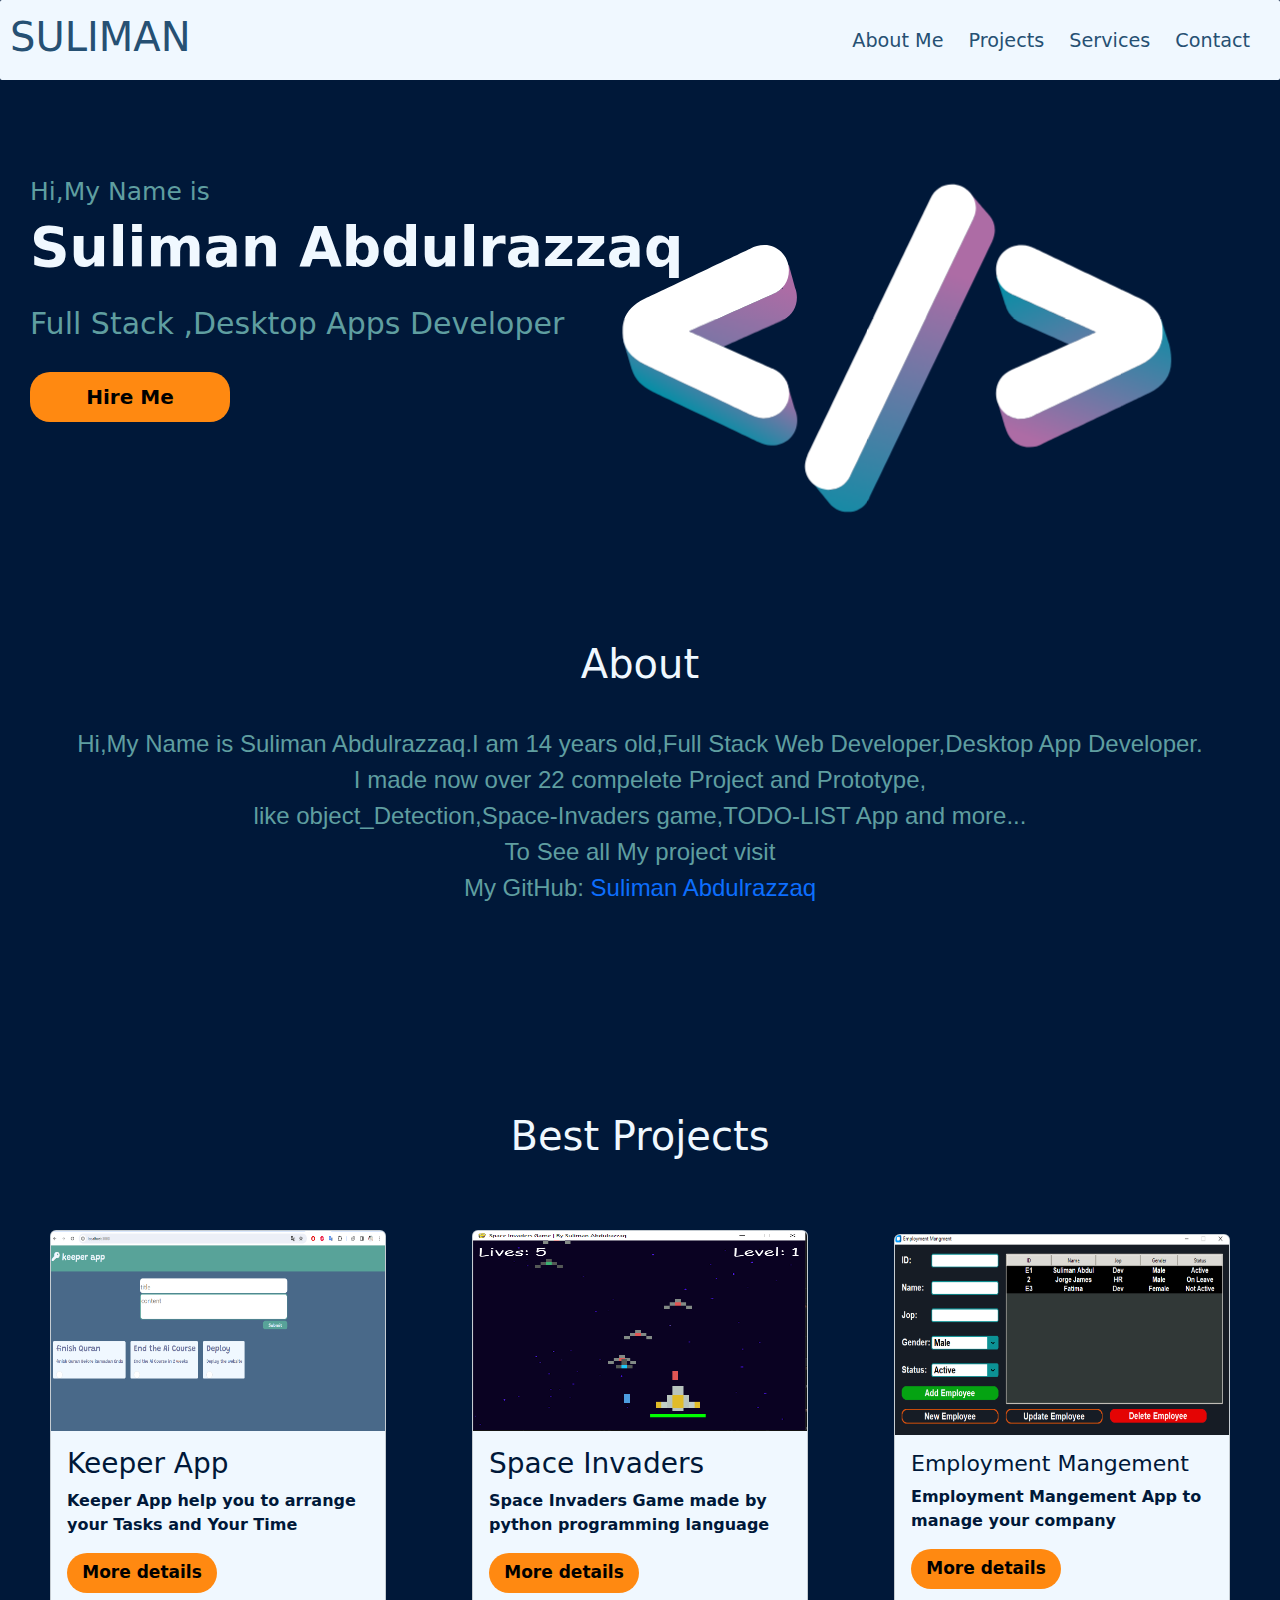
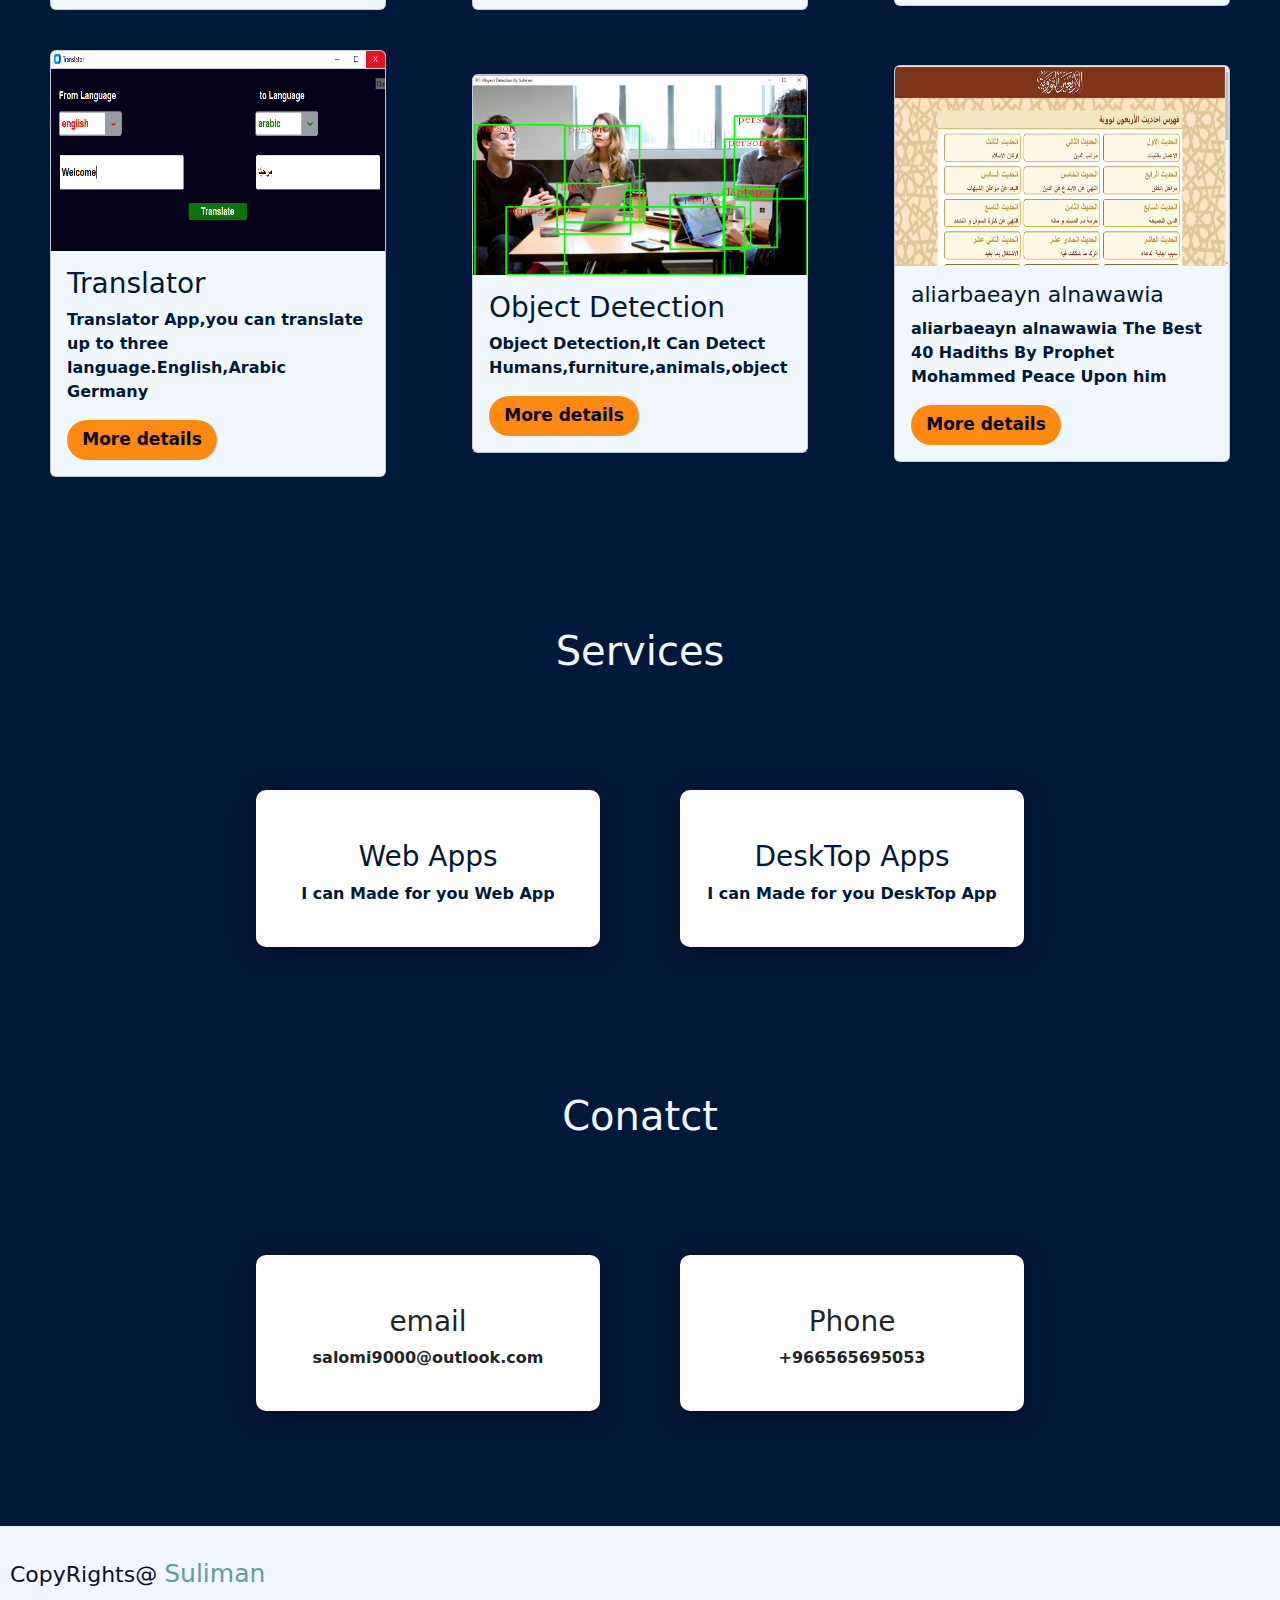
<file: index.html>
<!DOCTYPE html>
<html lang="en">
<head>
    <meta charset="UTF-8">
    <meta name="viewport" content="width=device-width, initial-scale=1.0">
    <meta name="keywords" content="Suliman Abdulrazzaq ,Suliman Abdulrazzaq Portfolio,Portfolio">    <meta name="viewport" content="width=device-width,minimum-scale=1">
    <link rel="stylesheet" href="https://cdnjs.cloudflare.com/ajax/libs/font-awesome/6.5.1/css/all.min.css" integrity="sha512-DTOQO9RWCH3ppGqcWaEA1BIZOC6xxalwEsw9c2QQeAIftl+Vegovlnee1c9QX4TctnWMn13TZye+giMm8e2LwA==" crossorigin="anonymous" referrerpolicy="no-referrer" />
    <link href="https://cdn.jsdelivr.net/npm/bootstrap@5.3.3/dist/css/bootstrap.min.css" rel="stylesheet" integrity="sha384-QWTKZyjpPEjISv5WaRU9OFeRpok6YctnYmDr5pNlyT2bRjXh0JMhjY6hW+ALEwIH" crossorigin="anonymous">
    <link rel="stylesheet" href="style.css">
    <link rel="icon" type="image/x-icon" href="./Images/code-solid.svg">

    <title>SULIMAN</title>
</head>
<body style="background-color: #001839;">
<header>
    <nav class="header">
        <a href="#main" style="text-decoration: none;"><h1 class="title">SULIMAN <i  class="fa-solid fa-code fa-2xs"></i></h1></a>
        <div class="tagsd"><a class="tags" href="#about"><i class="fa-solid fa-address-card"></i> About Me</a>
            <a class="tags" href="#projects"><i class="fa-solid fa-list"></i> Projects</a>
            <a class="tags" href="#services"><i class="fa-solid fa-layer-group"></i> Services</a>
            <a class="tags" href="#contact"><i class="fa-solid fa-phone"></i> Contact</a>
    </div>
    <button class="hamburger">
        <div class="bar"></div>
    </button>
    </nav>
</header>
    <nav class="mobile-nav">
        <a class="tags2" href="#about"><i class="fa-solid fa-address-card"></i> About Me</a>
        <a class="tags2" href="#projects"><i class="fa-solid fa-list"></i> Projects</a>
        <a class="tags2" href="#services"><i class="fa-solid fa-layer-group"></i> Services</a>
        <a class="tags2" href="#contact"><i class="fa-solid fa-phone"></i> Contact</a>
    </nav>
    <section class="main" id="main">
        <div class="texts">
            
            <h1 class="mainT"><span>Hi,My Name is</span><br>
                Suliman Abdulrazzaq</h1>
            <p class="text">Full Stack ,Desktop Apps Developer</p>
            <a href="mailto:salomi9000@outlook.com"><button class="hb">Hire Me</button></a>
            <div class="icons">
                <a class="icon" href="mailto:salomi9000@outlook.com" target="_blank"><i class="fa-solid fa-envelope"></i></a>
                <a href="https://github.com/SulimanAbdulrazzaq" target="_blank" class="icon"><i class="fa-brands fa-github"></i></a>
                <a href="https://www.facebook.com/profile.php?id=100090553215901"  target="_blank" class="icon"><i class="fa-brands fa-facebook"></i></a>

                <a href="#contact" class="icon" target="_blank"><i class="fa-solid fa-handshake"></i></a>
                
            </div>
        </div>
        <hr class="mah">

    </section>
    <section class="about" id="about" style="height: fit-content;">
        <h1 style="text-align: center;color:aliceblue;">About <i class="fa-solid fa-address-card"></i></h1>
        <p class="aboutt" style="padding-top: 30px;text-align:center;">
            Hi,My Name is Suliman Abdulrazzaq.I am 14 years old,Full Stack Web Developer,Desktop App Developer. <br>
            I made now over 22 compelete Project and Prototype, <br>like object_Detection,Space-Invaders game,TODO-LIST App and more... <br>
            To See all My project visit <br>My GitHub: <a style="text-decoration: none;"  target="_blank" href="https://github.com/SulimanAbdulrazzaq">Suliman Abdulrazzaq</a>
        </p>
    </section>

    <section class="projects" id="projects" style="padding: 20px;">
        <h1 style="text-align: center;color:aliceblue;margin-top:130px;margin-bottom:40px">Best Projects  <i class="fa-solid fa-list"></i></h1>
        <div class="cards" style="padding: 30px;">
            <div class="card" style="width: 21rem;background-color:aliceblue;">
                <img src="./Images/keeper app.png" class="card-img-top" alt="..." style="height: 12.5rem;">
                <div class="card-body">
                    <h3 class="card-title" style="color: #001839;">Keeper App <i class="fa-solid fa-key" style="color:cadetblue;"></i></h3>
                    <p class="card-text" style="font-weight: 600;color:#001839;">Keeper App help you to arrange your Tasks and Your Time</p>
                    <a href="https://github.com/SulimanAbdulrazzaq/Keeper-App-" target="_blank"><button class="hb2">More details</button></a>
                </div>
            </div>
            <div class="card" style="width: 21rem;background-color:aliceblue;">
                <img src="./Images/Space.png" class="card-img-top" alt="..." style="height: 12.5rem;">
                <div class="card-body">
                    <h3 class="card-title" style="color: #001839;">Space Invaders <i class="fa-brands fa-space-awesome" style="color: cadetblue;"></i></h3>
                    <p class="card-text" style="font-weight: 600;color:#001839;">Space Invaders Game made by python programming language</p>
                    <a href="https://github.com/SulimanAbdulrazzaq/Space-Invaders-Game" target="_blank"><button class="hb2">More details</button></a>
                </div>
            </div>
            <div class="card" style="width: 21rem;background-color:aliceblue;">
                <img src="./Images/emp.png" class="card-img-top" alt="..." style="height: 12.5rem;">
                <div class="card-body">
                    <h3 class="card-title" style="color: #001839;font-size:22px">Employment Mangement <i class="fa-solid fa-users-gear" style="color: cadetblue;"></i></h3>
                    <p class="card-text" style="font-weight: 600;color:#001839;">Employment Mangement App to manage your company</p>
                    <a href="https://github.com/SulimanAbdulrazzaq/Employment-Management" target="_blank"><button class="hb2">More details</button></a>
                </div>
            </div>
            <div class="card" style="width: 21rem;background-color:aliceblue;">
                <img src="./Images/trans.png" class="card-img-top" alt="..." style="height: 12.5rem;">
                <div class="card-body">
                    <h3 class="card-title" style="color: #001839;">Translator <i class="fa-solid fa-language" style="color: cadetblue;"></i></i></h3>
                    <p class="card-text" style="font-weight: 600;color:#001839;">Translator App,you can translate up to three language.English,Arabic Germany</p>
                    <a href="https://github.com/SulimanAbdulrazzaq/Translator" target="_blank"><button class="hb2">More details</button></a>
                </div>
            </div>
            <div class="card" style="width: 21rem;background-color:aliceblue;">
                <img src="./Images/ai.png" class="card-img-top" alt="..." style="height: 12.5rem;">
                <div class="card-body">
                    <h3 class="card-title" style="color: #001839;">Object Detection <i class="fa-solid fa-brain" style="color: cadetblue;"></i></i></h3>
                    <p class="card-text" style="font-weight: 600;color:#001839;">Object Detection,It Can Detect Humans,furniture,animals,object</p>
                    <a href="https://github.com/SulimanAbdulrazzaq/Object-_Detection" target="_blank"><button class="hb2">More details</button></a>
                </div>
            </div>
            <div class="card" style="width: 21rem;background-color:aliceblue;">
                <img src="./Images/40.png" class="card-img-top" alt="..." style="height: 12.5rem;">
                <div class="card-body">
                    <h3 class="card-title" style="color: #001839;font-size:22px">aliarbaeayn alnawawia  <i class="fa-solid fa-4" style="color: cadetblue;"></i><i class="fa-solid fa-0" style="color: cadetblue;"></i></h3>
                    <p class="card-text" style="font-weight: 600;color:#001839;">aliarbaeayn alnawawia
                        The Best 40 Hadiths By Prophet Mohammed Peace Upon him</p>
                    <a href="./underConstructer.html" target="_blank"><button class="hb2">More details</button></a>
                </div>
            </div>
        </div>

    </section>

    <section class="services" id="services">
        <h1 style="text-align: center;color:aliceblue;margin-bottom:100px">Services <i class="fa-solid fa-layer-group"></i></h1>
        <div class="SCards">
            <a href="#contact" style="text-decoration: none;color:#001839">
                <div class="SCard o">
                    <div class="icond"><i class="fa-solid fa-globe"></i></div>
                    <div class="info">
                        <h3 style="text-align: center;">Web Apps</h3>
                        <p style="text-align: center;"><b>I can Made for you Web App</b></p>
            </div>
        </div>
        </a>
        <a href="#contact" style="text-decoration: none;color:#001839">
            <div class="SCard">
                <div class="icond"><i class="fa-solid fa-desktop"></i></div>
                <div class="info">
                    <h3 style="text-align: center;">DeskTop Apps</h3>
                    <p style="text-align: center;"><b>I can Made for you DeskTop App</b></p>
                </div>
            </div>
        </a>

    </div>
    </section>
    <section class="conatct" id="contact" style="margin-top: 130px;">
        <h1 style="text-align: center;color:aliceblue;margin-bottom:100px;">Conatct <i class="fa-solid fa-phone"></i></h1>

        <div class="SCards o">
            <div class="SCard">
                <div class="icond"><i class="fa-solid fa-envelope"></i></div>
                <div class="info">
                    <h3 style="text-align: center;">email</h3>
                    <p style="text-align: center;"><b>salomi9000@outlook.com</b></p>
                </div>
            </div>
            <div class="SCard">
                <div class="icond"><i class="fa-solid fa-phone"></i></div>
                <div class="info">
                    <h3 style="text-align: center;">Phone</h3>
                    <p style="text-align: center;"><b>+966565695053</b></p>
                </div>
            </div>
        </div>
    </section>
    <footer class="foot">
        <p class="foott">CopyRights@ <span class="name">Suliman</span></p>
        <div class="icons2">
                <a class="icon2" href="mailto:salomi9000@outlook.com" target="_blank"><i class="fa-solid fa-envelope"></i></a>
                <a href="https://github.com/SulimanAbdulrazzaq" target="_blank" class="icon2"><i class="fa-brands fa-github"></i></a>
                <a href="https://www.facebook.com/profile.php?id=100090553215901" target="_blank" class="icon2"><i class="fa-brands fa-facebook"></i></a>

                <a href="#contact" class="icon2" target="_blank"><i class="fa-solid fa-handshake"></i></a>
        </div>
    </footer>


    <script src="https://cdn.jsdelivr.net/npm/bootstrap@5.3.3/dist/js/bootstrap.bundle.min.js" integrity="sha384-YvpcrYf0tY3lHB60NNkmXc5s9fDVZLESaAA55NDzOxhy9GkcIdslK1eN7N6jIeHz" crossorigin="anonymous"></script>
    <script >const btn = document.querySelector(".hamburger")
        const mobile_nav = document.querySelector(".mobile-nav");
        btn.addEventListener('click',function(){
            btn.classList.toggle("is-active");
            mobile_nav.classList.toggle("is-active")
        })
        document.querySelectorAll('.tags2').forEach(item => {
            item.addEventListener('click', event => {
                btn.classList.toggle('is-active')
                mobile_nav.classList.toggle('is-active')
            })
        })
        
        </script>
</body>
</html>
</file>
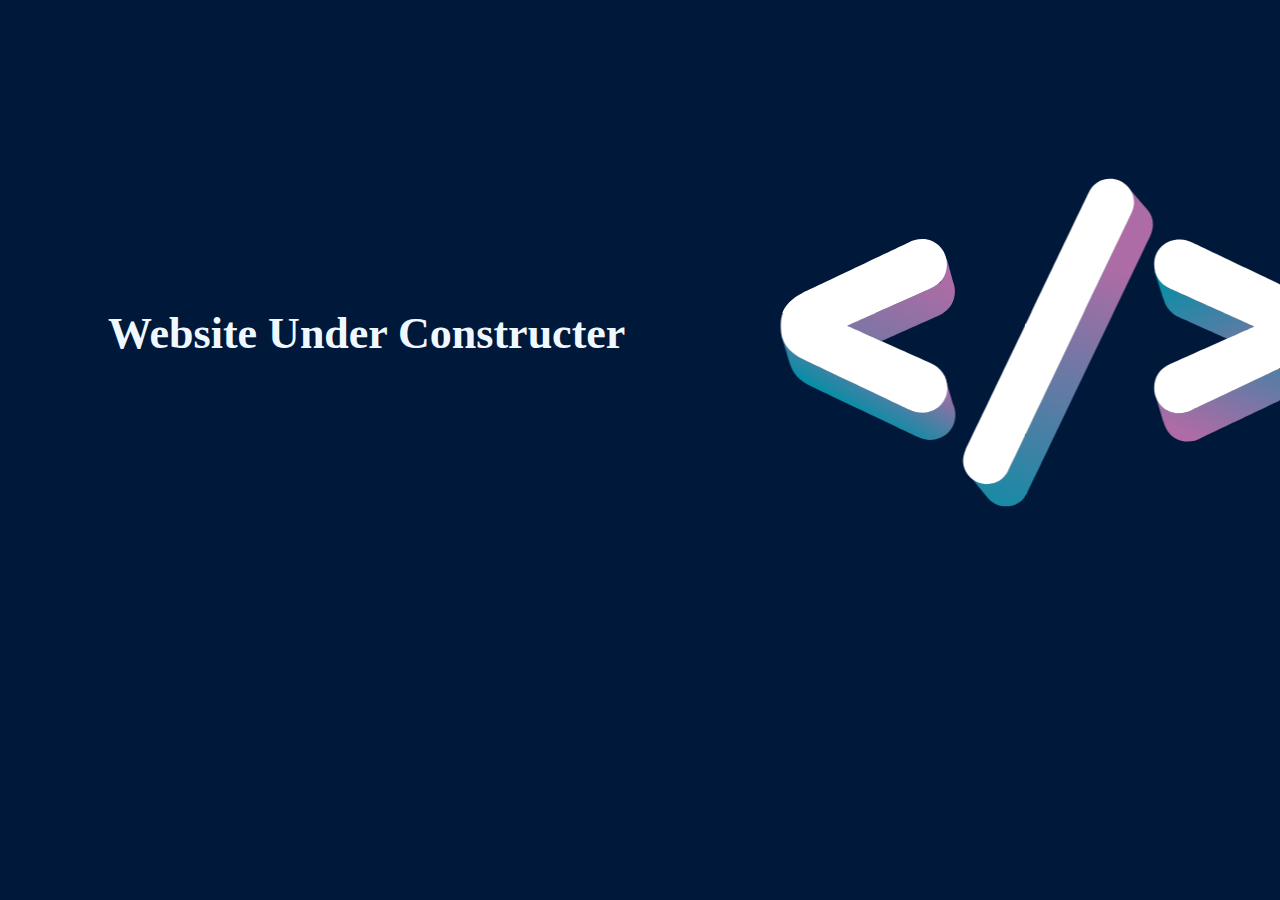
<file: underConstructer.html>
<!DOCTYPE html>
<html lang="en">
<head>
    <meta charset="UTF-8">
    <meta name="viewport" content="width=device-width, initial-scale=1.0">
    <title>Suliman</title>
    <style>
        body{
            background-image: url("./Images/background.png");
            display: flex;
            align-items: center;
            justify-content:flex-start;
        }
    </style>
</head>
<body >
    <h2 style="color:aliceblue;margin-top:300px;margin-left:100px;font-size:44px">Website Under Constructer</h2>
</body>
</html>
</file>
<file: style.css>
body{
    background-color: #070F2B;
    padding: 0px;
    padding-bottom: 0px;
    margin: 0px;
    
}
.header{
    z-index: 999;
    position: fixed;
    height: 80px;
    padding: 10px;
    padding-bottom: 8px;
    display: flex;
    justify-content: space-between;
    align-items: center;
    border-radius: 2px;
    width: 100%;
    background-color: aliceblue;

}
.title{
    color: #265073;
}
.main{
    display: flex;
    align-items: center;
    width: 100%;
    height: 640px;
    background-image: url("./Images/background.png");
}
.imageBox{
    border-radius: 50%;
    border: 2px solid aliceblue;
}

.image{
    width: 350px;
    height: 350px;
    border-radius: 50%;
}
.tagsd{
    padding: 10px;
    margin-left: 20px;
}

.tags{
    padding: 10px;
    text-decoration: none;
    color: #265073;
    font-size: larger;
}
.texts{
    margin: 30px;
}

span{
    font-size: 25px;
    font-weight: 500;
    color:cadetblue;

}
.mainT{
    color: aliceblue;
    font-size: 55px;
    font-weight: 600;
}
.text{
    font-size: 30px;
    font-weight: 500;
    color:cadetblue;
    padding-top: 13px;
}

.icons{
    padding-top: 10px;
}
.hb{
    width: 200px;
    height: 50px;
    border-radius: 20px;
    border: 0px;
    background-color: #FF8911;
    transition: 0.7s ease;
    font-size: 20px;
    font-weight: 600;
    margin-top: 10px;
    margin-bottom: 15px;

}
.hb2{
    width: 150px;
    height: 40px;
    border-radius: 20px;
    border: 0px;
    background-color: #FF8911;
    transition: 0.7s ease;
    font-size: 17px;
    font-weight: 600;
    transition: 0.7s ease;



}
.hb2:hover{
    transform: scale(1.1);

}
.hb:hover{
    transform: scale(1.1);

}

.icon{
    text-decoration: none;
    padding: 7px;
    font-size: 30px;
    color: aliceblue;

}
.icon i{
    transition: 0.3s ease;

}
.icon i:hover{
    transform: scale(1.2);

}

.aboutt{
    font-size: 24px;
    font-family: 'Franklin Gothic Medium', 'Arial Narrow', Arial, sans-serif;
    color: cadetblue;
    text-align: center;
}

.cards{
    display: flex;
    align-items: center;
    justify-content: space-between;
    gap: 40px;
    flex-direction: row;
    flex-wrap: wrap;
}
.card{
    transition: 0.7s ease;

}
.card:hover{
    transform: scale(1.1);

}
.SCards{
    display: flex;
    align-items: center;
    justify-content: center;
    flex-wrap: wrap;
    gap: 50px;
}
.SCard{
        background-color: white;
        width: 21.5rem;
        box-shadow: 0 5px 25px rgba(1, 1, 1, 30%);
        border-radius: 10px;
        padding: 25px;
        margin: 15px;
        transition: 0.7s ease;
    

}
.SCard:hover{
    transform: scale(1.1);
}
.icond{
    padding-bottom: 25px;
    text-align: center;
    font-size: 8em;
    color: cadetblue;
    
}

.services{
    width: 100%;
    margin-top: 100px;
}
.foot{
    background-color: aliceblue;
    width: 100%;
    height: 90px;
    padding-top: 20px;
    padding-left: 10px;
    display: flex;
    flex-direction: row;
    align-items: center;
    justify-content: space-between;
    margin-top: 100px;
}
.foott{
    color: #070F2B;
    font-size: 22px;
}

.icons2{
    display: flex;
    justify-content: center;
    gap: 15px;
}
.icon2{
    font-size: 26px;
    color: #070F2B;

}
.hamburger{
    position: relative;
    display: none;
    width: 45px;
    height: 35px;
    cursor: pointer;
    appearance: none;
    background: none;
    outline: none;
    border: none;
    

}

.hamburger .bar, .hamburger:after, .hamburger:before {
    content: '';
    display: block;
    width: 100%;
    height: 5px;
    background-color: #000000;
    margin: 6px 0px;
    transition: 0.4s;
}

.hamburger.is-active:before {
    transform: rotate(-45deg) translate(-8px, 6px);
}


.hamburger.is-active:after{
    transform: rotate(45deg) translate(-9px, -8px);
}
.hamburger.is-active .bar{
    opacity: 0;
}
.mobile-nav {
	position: fixed;
	top: 0;
	left: 100%;
	width: 100%;
	min-height: 100vh;
	display: block;
	z-index: 98;
	background-image: url("./Images/Untitled\ design.png");
	padding-top: 120px;
	transition: 0.4s;
}

.mobile-nav.is-active {
	left: 0;
}

.mobile-nav a {
	display: block;
	width: 100%;
	max-width: 200px;
	margin: 0 auto 16px;
	text-align: center;
	padding: 12px 16px;
	background-color: aliceblue;

	color: #070F2B;
	text-decoration: none;
}

.mobile-nav a:hover {
	background-color: #24104f;
}

/* make it resbonsive*/
@media(max-width:1356px){
    .aboutt{
        padding: 40px;
    }
    .main{
        background-image: url("./Images/Neil\ Tran2.png");
    }
    @media(max-width:1168px){
        .main{
            background-image: url("./Images/Neil\ Tran3.png");
        }

    }
}
@media(max-width:1056px){
    .main{
        background-image: url("./Images/Neil\ Tran4.png");
    }
}

@media(max-width:968px){
    .main{
        background-image: url("./Images/Neil\ Tran5.png");
    }
}
@media(max-width:905px){
    .main{
        background-image: url("./Images/Neil\ Tran6.png");
    }
}
@media(max-width:844px){
    .main{
        background-image: url("./Images/Neil\ Tran7.png");
    }
}
@media(max-width:780px){
    .main{
        background-image: url("./Images/Neil\ Tran8.png");
    }
}
@media(max-width:530px){
    .main{
        background-image: url("./Images/Neil\ Tran9.png");
    }
}
@media(max-width:468px){
    .main{
        background-image: url("./Images/Neil\ Tran10.png");
    }
}
@media(max-width:434px){
    .main{
        background-image: url("./Images/Neil\ Tran11.png");
    }
}
@media(max-width:402px){
    .main{
        background-image: url("./Images/Neil\ Tran12.png");
    }
}
@media(max-width:282px){
    .main{
        background-image: url("./Images/Neil\ Tran13.png");
    }
}
@media(max-width:1140px){
    .aboutt{
        padding: 40px;
    }
}
@media(max-width:865px){
    .cards{
        justify-content: center;
    }
}
@media(max-width:721px){

    .tagsd{
        display: none;
    }
    .hamburger{
        display: block;
    }
    @media(max-width:400px){
        .foott{
            font-size: 17px;
        }
        .name{
            font-size: 20px;
        }
    }

}
</file>
